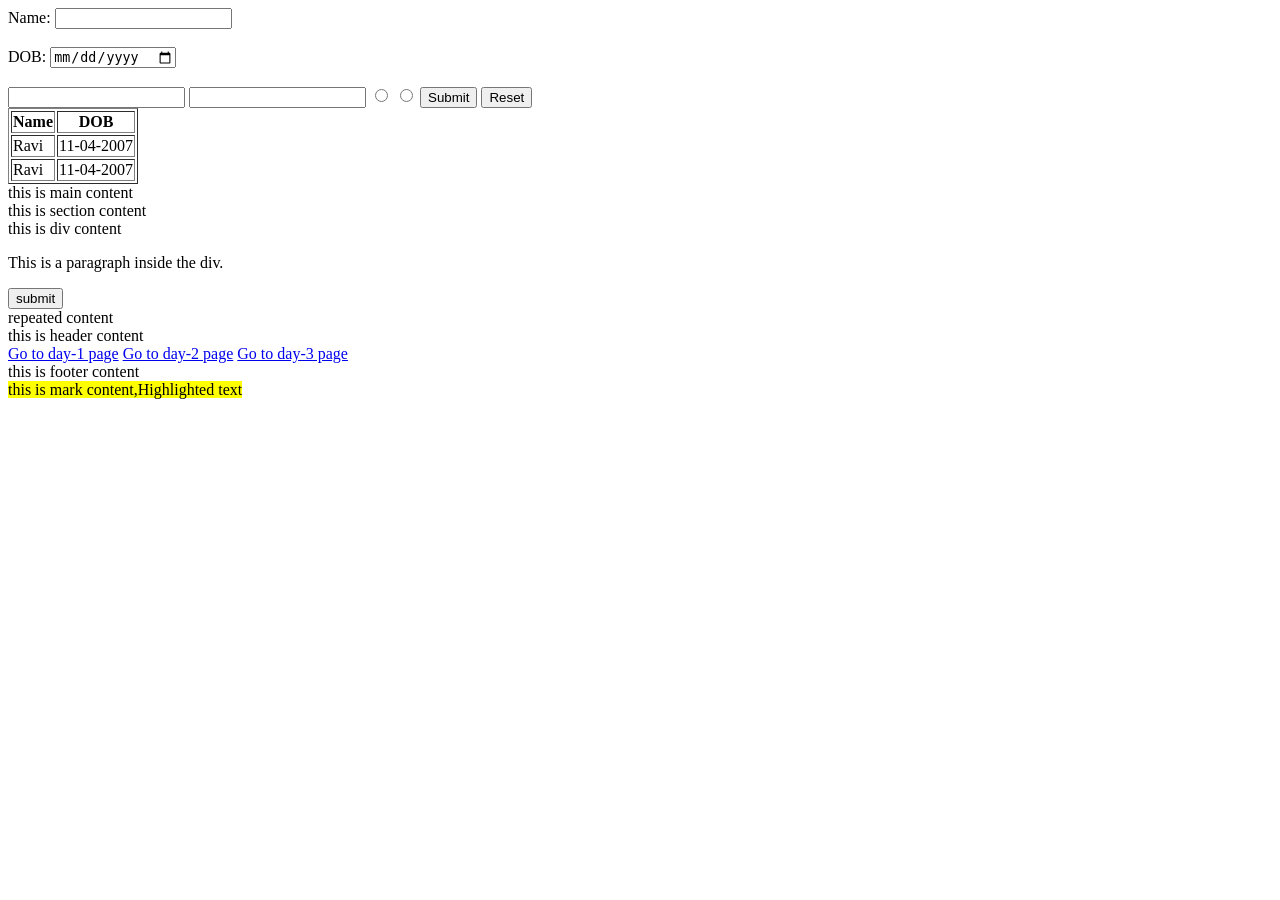
<file: day_4.html>
<!DOCTYPE html>
<html lang="en">
<head>
    <meta charset="UTF-8">
    <meta name="viewport" content="width=device-width, initial-scale=1.0">
    <title>Document</title>
    <meta name="keywords" content="form html table">
    <meta name="description" content="this is form and table example">
    <meta name="author" content="Ravichandar">
</head>
<body>
    <form action="">
        <label for="name">Name:</label>
        <input type="text" /> <br>
        <br>
        <label for="dob">DOB:</label>
        <input type="date" /> <br>
        <br>
        <input type="tel" name="" id="">
        <input type="search" name="" id="">
        <input type="radio" value="" name="1q" id="">
        <input type="radio" name="1q" id="">
        <button type="submit">Submit</button>
        <button type="reset">Reset</button>
    </form>


    <table border="1">
        <tr>
            <th>Name</th>
            <th>DOB</th>
        </tr>
        <tr>
            <td>Ravi</td>
            <td>11-04-2007</td>
        </tr>
        <tr>
            <td>Ravi</td>
            <td>11-04-2007</td>
        </tr>
    </table>

    <main>
        this is main content
    </main>

    <section>
        this is section content
    </section>
    
    <div>
        this is div content
        <p>This is a paragraph inside the div.</p>
        <button>submit</button>
    </div>

    <article>
        repeated content
    </article>

    <header>
        this is header content
        <nav>
            <a href="D:\ravi\day_1.html" target="_black">Go to day-1 page</a>
            <a href="D:\ravi\day_2.html" target="_black">Go to day-2 page</a>
            <a href="D:\ravi\day_3.html" target="_black">Go to day-3 page</a>
        </nav>
    </header>

    <footer>
        this is footer content
    </footer>

    <mark>
        this is mark content,Highlighted text
    </mark>
  
</body>
</html>
</file>
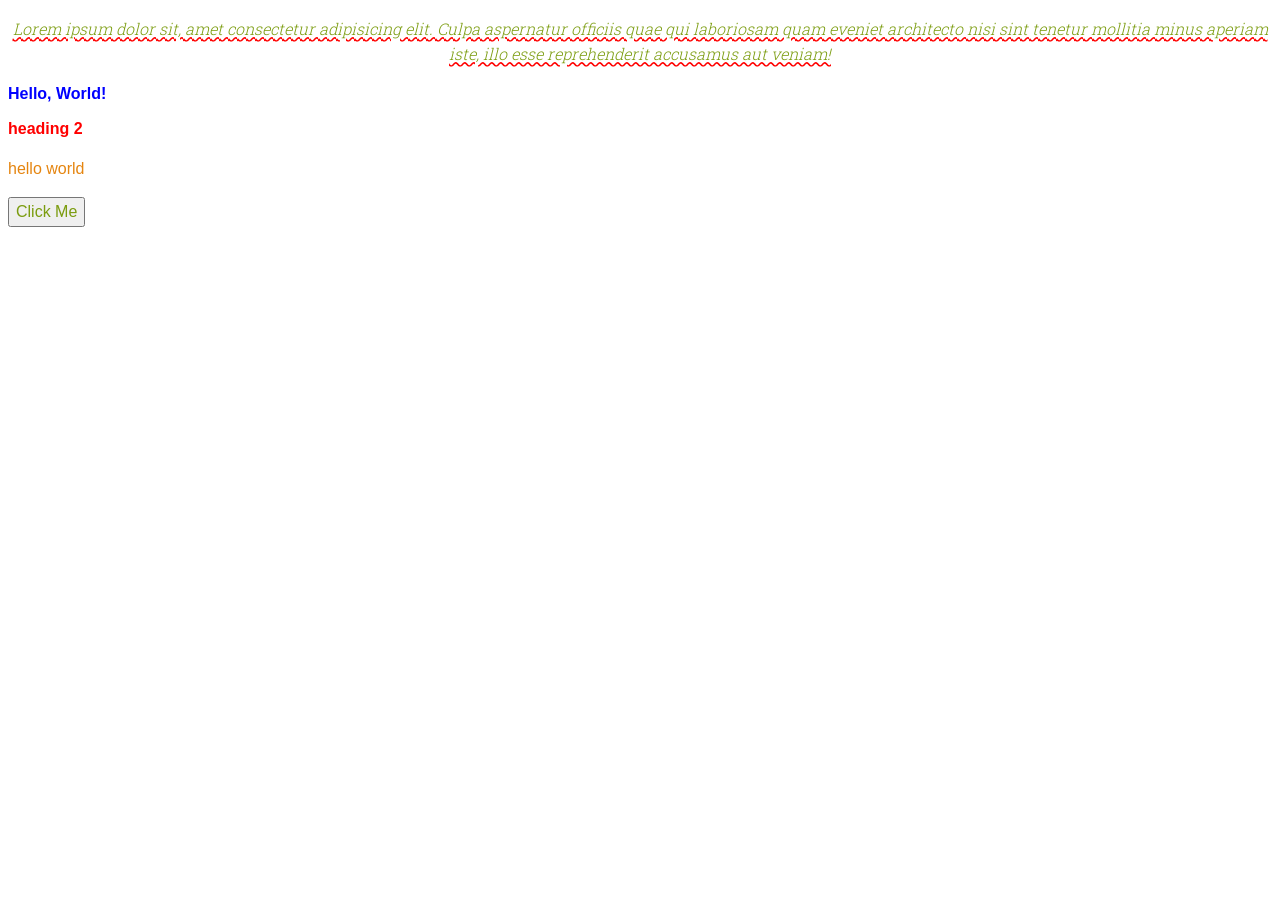
<file: day_5.html>
<!DOCTYPE html>
<html lang="en">
<head>
    <meta charset="UTF-8">
    <meta name="viewport" content="width=device-width, initial-scale=1.0">
    <title>day_5</title>
    <style>
        /* p{
            color: rgb(255, 0, 13);
            font-size: 20px;
        } */
    </style>
    <link rel="stylesheet" href="./css/style.css">
    <link rel="preconnect" href="https://fonts.googleapis.com">
<link rel="preconnect" href="https://fonts.gstatic.com" crossorigin>
<link href="https://fonts.googleapis.com/css2?family=Roboto+Slab:wght@100..900&display=swap" rel="stylesheet">

</head>
<body>
    <!-- <p style="color: aqua; font-size: 20px;">Lorem ipsum dolor sit, amet consectetur adipisicing elit. Fugit omnis ipsam eveniet neque obcaecati deserunt consectetur, aspernatur est, labore a numquam! Quod magnam error sapiente enim debitis minima doloribus totam.</p> -->
    <p class="para">Lorem ipsum dolor sit, amet consectetur adipisicing elit. Culpa aspernatur officiis quae qui laboriosam quam eveniet architecto nisi sint tenetur mollitia minus aperiam iste, illo esse reprehenderit accusamus aut veniam!</p>

    <h1>Hello, World!</h1>
    <h1 class="heading">heading 2</h1>
    <p id="heading">hello world</p>
    
    <button>Click Me</button>

</body>
</html>
</file>
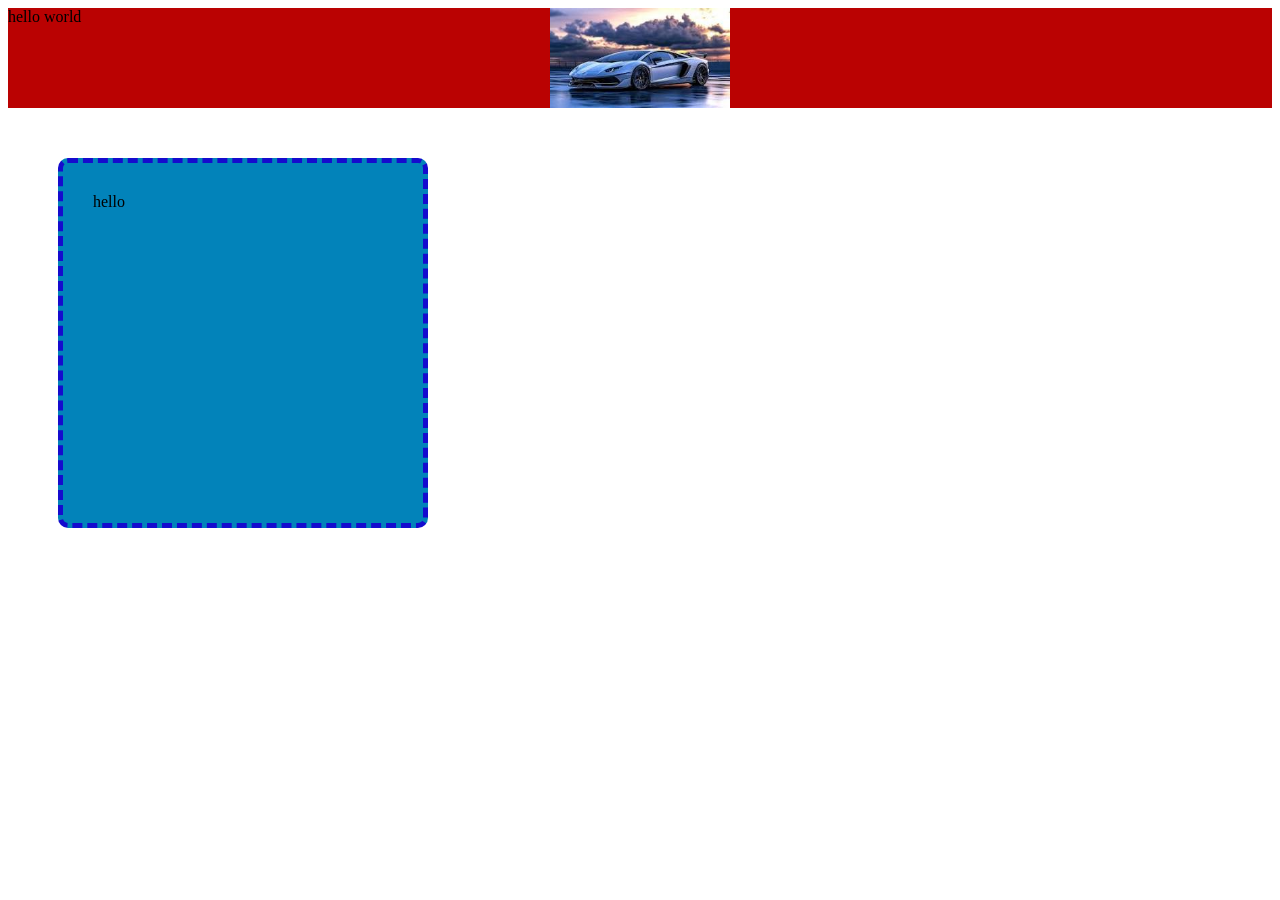
<file: day_6.html>
<!DOCTYPE html>
<html lang="en">
<head>
    <meta charset="UTF-8">
    <meta name="viewport" content="width=device-width, initial-scale=1.0">
    <title>Day - 6</title>
    <link rel="stylesheet" href="./css/day_6.css">
</head>
<body>
    <!-- <p>Hello, World!</p> -->
    <div class="container">
        hello world
    
    </div>

    <div class="box">
        hello
    </div>
</body>
</html>
</file>
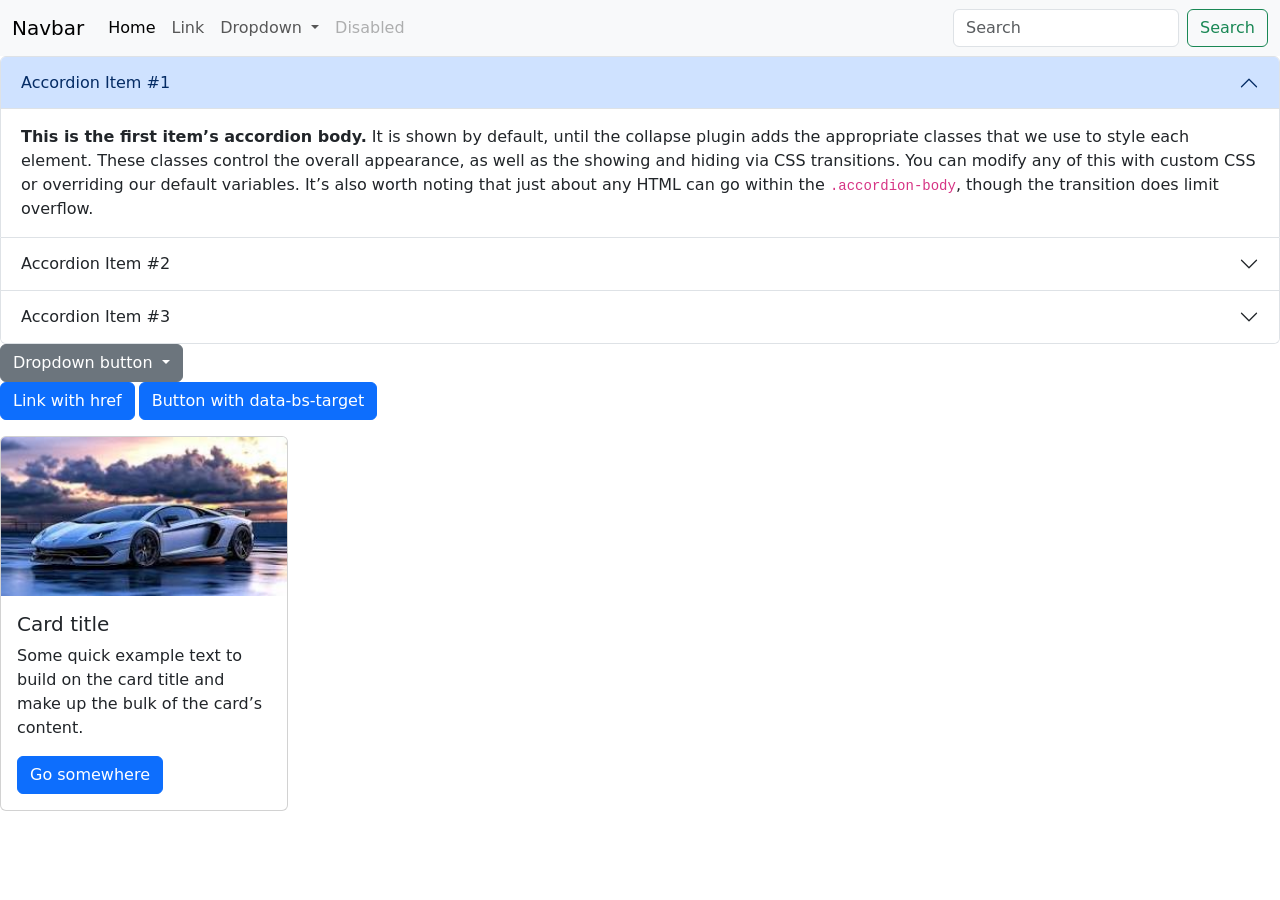
<file: day_7.html>
<!DOCTYPE html>
<html lang="en">
<head>
    <meta charset="UTF-8">
    <meta name="viewport" content="width=device-width, initial-scale=1.0">
    <title>Day - 7</title>
    <link href="https://cdn.jsdelivr.net/npm/bootstrap@5.3.8/dist/css/bootstrap.min.css" rel="stylesheet" integrity="sha384-sRIl4kxILFvY47J16cr9ZwB07vP4J8+LH7qKQnuqkuIAvNWLzeN8tE5YBujZqJLB" crossorigin="anonymous">
    <script src="https://cdn.jsdelivr.net/npm/bootstrap@5.3.8/dist/js/bootstrap.bundle.min.js" integrity="sha384-FKyoEForCGlyvwx9Hj09JcYn3nv7wiPVlz7YYwJrWVcXK/BmnVDxM+D2scQbITxI" crossorigin="anonymous"></script>

    
</head>
<body>

    <nav class="navbar navbar-expand-lg bg-body-tertiary">
  <div class="container-fluid">
    <a class="navbar-brand" href="#">Navbar</a>
    <button class="navbar-toggler" type="button" data-bs-toggle="collapse" data-bs-target="#navbarSupportedContent" aria-controls="navbarSupportedContent" aria-expanded="false" aria-label="Toggle navigation">
      <span class="navbar-toggler-icon"></span>
    </button>
    <div class="collapse navbar-collapse" id="navbarSupportedContent">
      <ul class="navbar-nav me-auto mb-2 mb-lg-0">
        <li class="nav-item">
          <a class="nav-link active" aria-current="page" href="#">Home</a>
        </li>
        <li class="nav-item">
          <a class="nav-link" href="#">Link</a>
        </li>
        <li class="nav-item dropdown">
          <a class="nav-link dropdown-toggle" href="#" role="button" data-bs-toggle="dropdown" aria-expanded="false">
            Dropdown
          </a>
          <ul class="dropdown-menu">
            <li><a class="dropdown-item" href="#">Action</a></li>
            <li><a class="dropdown-item" href="#">Another action</a></li>
            <li><hr class="dropdown-divider"></li>
            <li><a class="dropdown-item" href="#">Something else here</a></li>
          </ul>
        </li>
        <li class="nav-item">
          <a class="nav-link disabled" aria-disabled="true">Disabled</a>
        </li>
      </ul>
      <form class="d-flex" role="search">
        <input class="form-control me-2" type="search" placeholder="Search" aria-label="Search"/>
        <button class="btn btn-outline-success" type="submit">Search</button>
      </form>
    </div>
  </div>
</nav>

    <div class="accordion" id="accordionExample">
  <div class="accordion-item">
    <h2 class="accordion-header">
      <button class="accordion-button" type="button" data-bs-toggle="collapse" data-bs-target="#collapseOne" aria-expanded="true" aria-controls="collapseOne">
        Accordion Item #1
      </button>
    </h2>
    <div id="collapseOne" class="accordion-collapse collapse show" data-bs-parent="#accordionExample">
      <div class="accordion-body">
        <strong>This is the first item’s accordion body.</strong> It is shown by default, until the collapse plugin adds the appropriate classes that we use to style each element. These classes control the overall appearance, as well as the showing and hiding via CSS transitions. You can modify any of this with custom CSS or overriding our default variables. It’s also worth noting that just about any HTML can go within the <code>.accordion-body</code>, though the transition does limit overflow.
      </div>
    </div>
  </div>
  <div class="accordion-item">
    <h2 class="accordion-header">
      <button class="accordion-button collapsed" type="button" data-bs-toggle="collapse" data-bs-target="#collapseTwo" aria-expanded="false" aria-controls="collapseTwo">
        Accordion Item #2
      </button>
    </h2>
    <div id="collapseTwo" class="accordion-collapse collapse" data-bs-parent="#accordionExample">
      <div class="accordion-body">
        <strong>This is the second item’s accordion body.</strong> It is hidden by default, until the collapse plugin adds the appropriate classes that we use to style each element. These classes control the overall appearance, as well as the showing and hiding via CSS transitions. You can modify any of this with custom CSS or overriding our default variables. It’s also worth noting that just about any HTML can go within the <code>.accordion-body</code>, though the transition does limit overflow.
      </div>
    </div>
  </div>
  <div class="accordion-item">
    <h2 class="accordion-header">
      <button class="accordion-button collapsed" type="button" data-bs-toggle="collapse" data-bs-target="#collapseThree" aria-expanded="false" aria-controls="collapseThree">
        Accordion Item #3
      </button>
    </h2>
    <div id="collapseThree" class="accordion-collapse collapse" data-bs-parent="#accordionExample">
      <div class="accordion-body">
        <strong>This is the third item’s accordion body.</strong> It is hidden by default, until the collapse plugin adds the appropriate classes that we use to style each element. These classes control the overall appearance, as well as the showing and hiding via CSS transitions. You can modify any of this with custom CSS or overriding our default variables. It’s also worth noting that just about any HTML can go within the <code>.accordion-body</code>, though the transition does limit overflow.
      </div>
    </div>
  </div>
</div>

<div class="dropdown">
  <button class="btn btn-secondary dropdown-toggle" type="button" data-bs-toggle="dropdown" aria-expanded="false">
    Dropdown button
  </button>
  <ul class="dropdown-menu">
    <li><a class="dropdown-item" href="#">Action</a></li>
    <li><a class="dropdown-item" href="#">Another action</a></li>
    <li><a class="dropdown-item" href="#">Something else here</a></li>
  </ul>
</div>

<p class="d-inline-flex gap-1">
  <a class="btn btn-primary" data-bs-toggle="collapse" href="#collapseExample" role="button" aria-expanded="false" aria-controls="collapseExample">
    Link with href
  </a>
  <button class="btn btn-primary" type="button" data-bs-toggle="collapse" data-bs-target="#collapseExample" aria-expanded="false" aria-controls="collapseExample">
    Button with data-bs-target
  </button>
</p>
<div class="collapse" id="collapseExample">
  <div class="card card-body">
    Some placeholder content for the collapse component. This panel is hidden by default but revealed when the user activates the relevant trigger.
  </div>
</div>

<div class="card" style="width: 18rem;">
  <img src="/download.jpg" class="card-img-top" alt="...">
  <div class="card-body">
    <h5 class="card-title">Card title</h5>
    <p class="card-text">Some quick example text to build on the card title and make up the bulk of the card’s content.</p>
    <a href="./day_6.html" class="btn btn-primary">Go somewhere</a>
  </div>
</div>

    
</body>
</html>
</file>
<file: css/style.css>
*{
    font-family: 'Arial', sans-serif;
    font-size: 16px;
    color: #7b9c0f;
    line-height: 1.5;
}

h1{
    color: blue;
}

.heading{
    color: red;
}

#heading{
    color: rgb(229, 133, 16);
}
.para{
    color: #7b9c0f;
    font-family: "Roboto Slab", serif;
    font-size: 16px;
    font-weight: 300;
    font-style: italic;
    line-height: 25px;
    text-decoration: underline wavy red;
    text-align: center;
    text-transform: transform;
}
</file>
<file: css/day_6.css>
p{
    color: rgb(10, 20, 30, 1);
}

.container{
    height: 100px;
    background-color: #ba0202;
    background-image: url(../download.jpg);
    background-size: contain;
    background-repeat: no-repeat;
    background-position: center;
    opacity: 1;
}

.box{
    width: 300px;
    height: 300px;
    background-color: #0283ba;
    padding: 30px;
    /*padding-bottom: 20px;
    padding-top: 10px;
    padding-left: 10px;
    padding-right: 10px;*/

    border: 5px dashed rgb(21, 11, 206);
    border-radius: 10px;

    margin: 50px;
}
</file>
